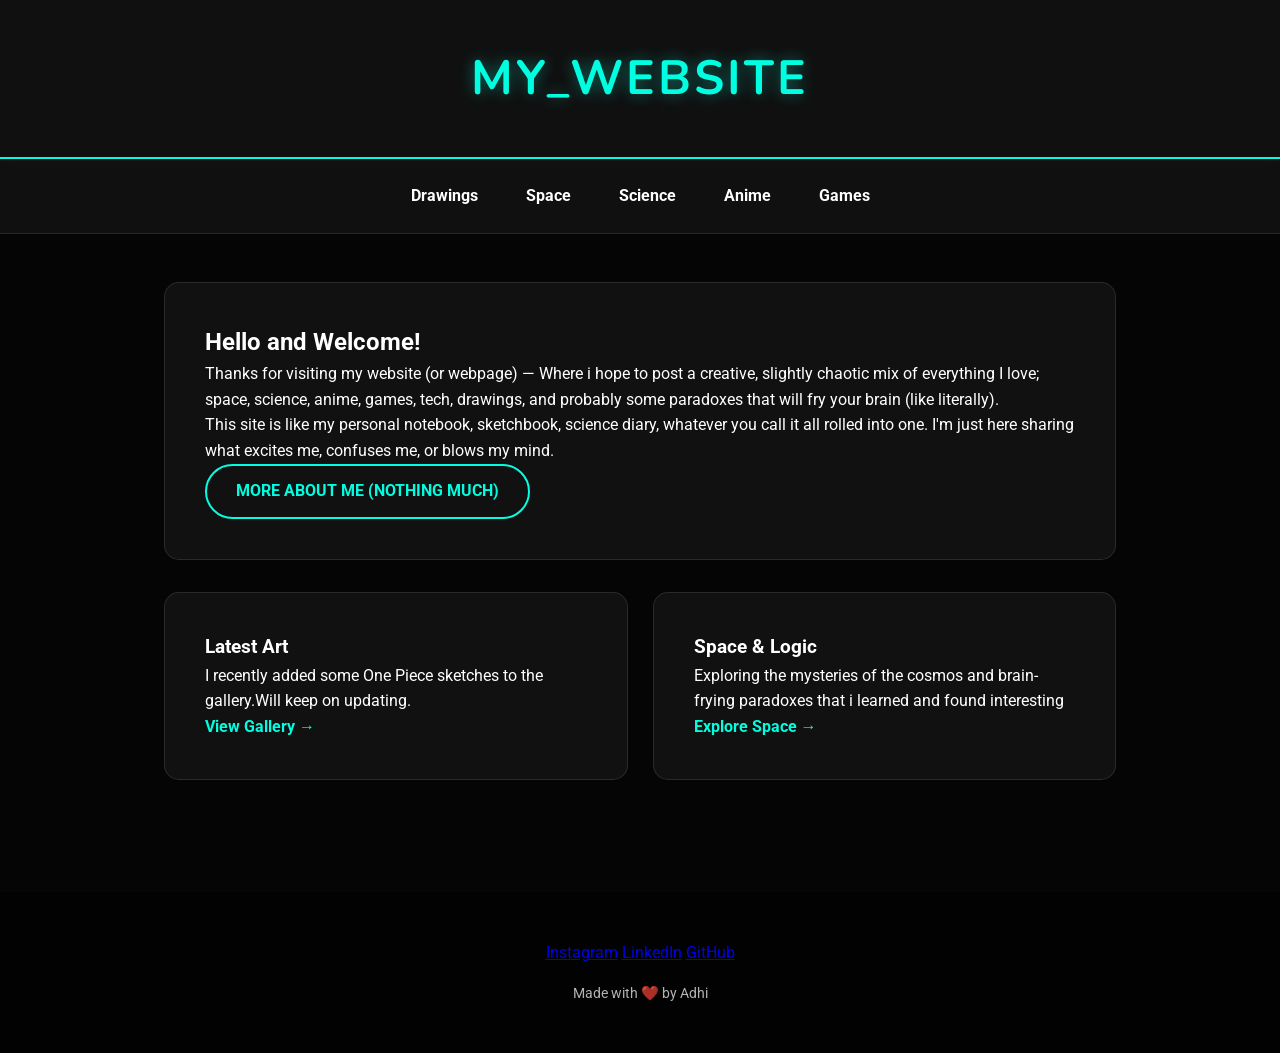
<file: index.html>
<!DOCTYPE html>
<html lang="en">
<head>
  <meta charset="UTF-8">
  <meta name="viewport" content="width=device-width, initial-scale=1.0">
  <title>My_Website | Home</title>
  <link href="https://fonts.googleapis.com/css2?family=Nunito:wght@700&family=Roboto&display=swap" rel="stylesheet">
  <link rel="stylesheet" href="style.css">

  <!-- FIXED HIGHLIGHT SCRIPT -->
  <script>
    document.addEventListener("DOMContentLoaded", () => {
      // Select all sections (boxes)
      const boxes = document.querySelectorAll('section, .fav-box, .gallery-item');

      boxes.forEach(box => {
        box.addEventListener('click', function (e) {
          e.stopPropagation();

          // Remove highlight from all other boxes
          boxes.forEach(b => b.classList.remove('selected-box'));

          // Highlight the clicked box
          this.classList.add('selected-box');
        });
      });
    });
  </script>
</head>

<body>

  <header>
    <h1>My_Website</h1>
  </header>

  <nav>
    <a href="drawings.html">Drawings</a>
    <a href="space.html">Space</a>
    <a href="science.html">Science</a>
    <a href="anime.html">Anime</a>
    <a href="games.html">Games</a>
  </nav>

  <main class="container">
    <section>
      <h2>Hello and Welcome!</h2>
      <p>
        Thanks for visiting my website (or webpage) — Where i hope to post a creative, slightly chaotic mix of everything I love;
        space, science, anime, games, tech, drawings, and probably some paradoxes that will fry your brain (like literally).
      </p>
      <p>
        This site is like my personal notebook, sketchbook, science diary, whatever you call it all rolled into one. 
        I'm just here sharing what excites me, confuses me, or blows my mind.
      </p>
      
      <a href="about.html" class="btn-primary">More About Me (Nothing much)</a>
    </section>

    <div class="grid">
      <section>
        <h3>Latest Art</h3>
        <p>I recently added some One Piece sketches to the gallery.Will keep on updating.</p>
        <a href="drawings.html" style="color: var(--primary-cyan); text-decoration: none; font-weight: bold;">View Gallery →</a>
      </section>
      
      <section>
        <h3>Space & Logic</h3>
        <p>Exploring the mysteries of the cosmos and brain-frying paradoxes that i learned and found interesting</p>
        <a href="space.html" style="color: var(--primary-cyan); text-decoration: none; font-weight: bold;">Explore Space →</a>
      </section>
    </div>
  </main>

  <footer>
    <div class="socials">
      <a href="https://www.instagram.com/adhithyan._.saji" target="_blank">Instagram</a>
      <a href="https://www.linkedin.com/in/adhithyan-saji-1a179932a" target="_blank">LinkedIn</a>
      <a href="https://github.com/adhithyan1306" target="_blank">GitHub</a>
    </div>
    <p style="margin-top: 1rem; font-size: 0.9rem; opacity: 0.7;">Made with ❤️ by Adhi</p>
  </footer>

</body>
</html>
</file>
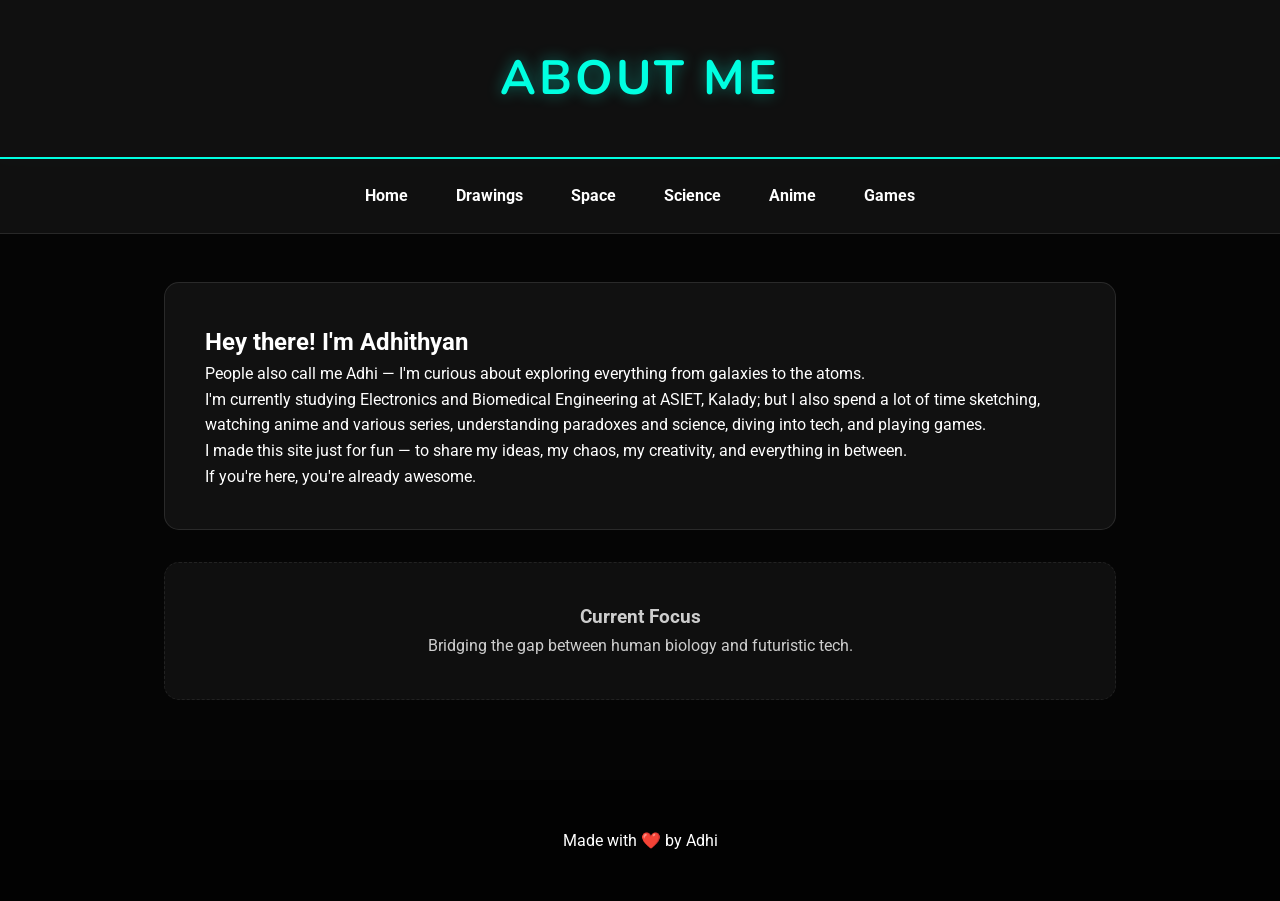
<file: about.html>
<!DOCTYPE html>
<html lang="en">
<head>
  <meta charset="UTF-8">
  <meta name="viewport" content="width=device-width, initial-scale=1.0">
  <title>About Me | My_Website</title>
  <link href="https://fonts.googleapis.com/css2?family=Nunito:wght@700&family=Roboto&display=swap" rel="stylesheet">
  <link rel="stylesheet" href="style.css">

  <script>
    document.addEventListener("DOMContentLoaded", () => {
      const boxes = document.querySelectorAll('section, .fav-box, .gallery-item');
      boxes.forEach(box => {
        box.addEventListener('click', function (e) {
          e.stopPropagation();
          boxes.forEach(b => b.classList.remove('selected-box'));
          this.classList.add('selected-box');
        });
      });
    });
  </script>
</head>

<body>

  <header>
    <h1>About Me</h1>
  </header>

  <nav>
    <a href="index.html">Home</a>
    <a href="drawings.html">Drawings</a>
    <a href="space.html">Space</a>
    <a href="science.html">Science</a>
    <a href="anime.html">Anime</a>
    <a href="games.html">Games</a>
  </nav>

  <main class="container">
    <section>
      <h2>Hey there! I'm Adhithyan</h2>
      <p>People also call me Adhi — I'm curious about exploring everything from galaxies to the atoms.</p>
      <p>I'm currently studying Electronics and Biomedical Engineering at ASIET, Kalady; but I also spend a lot of time sketching, watching anime and various series, understanding paradoxes and science, diving into tech, and playing games.</p>
      <p>I made this site just for fun — to share my ideas, my chaos, my creativity, and everything in between.</p>
      <p>If you're here, you're already awesome.</p>
    </section>

    <section style="text-align: center; border-style: dashed; opacity: 0.8;">
      <h3>Current Focus</h3>
      <p>Bridging the gap between human biology and futuristic tech.</p>
    </section>
  </main>

  <footer>
    <p>Made with ❤️ by Adhi</p>
  </footer>

</body>
</html>
</file>
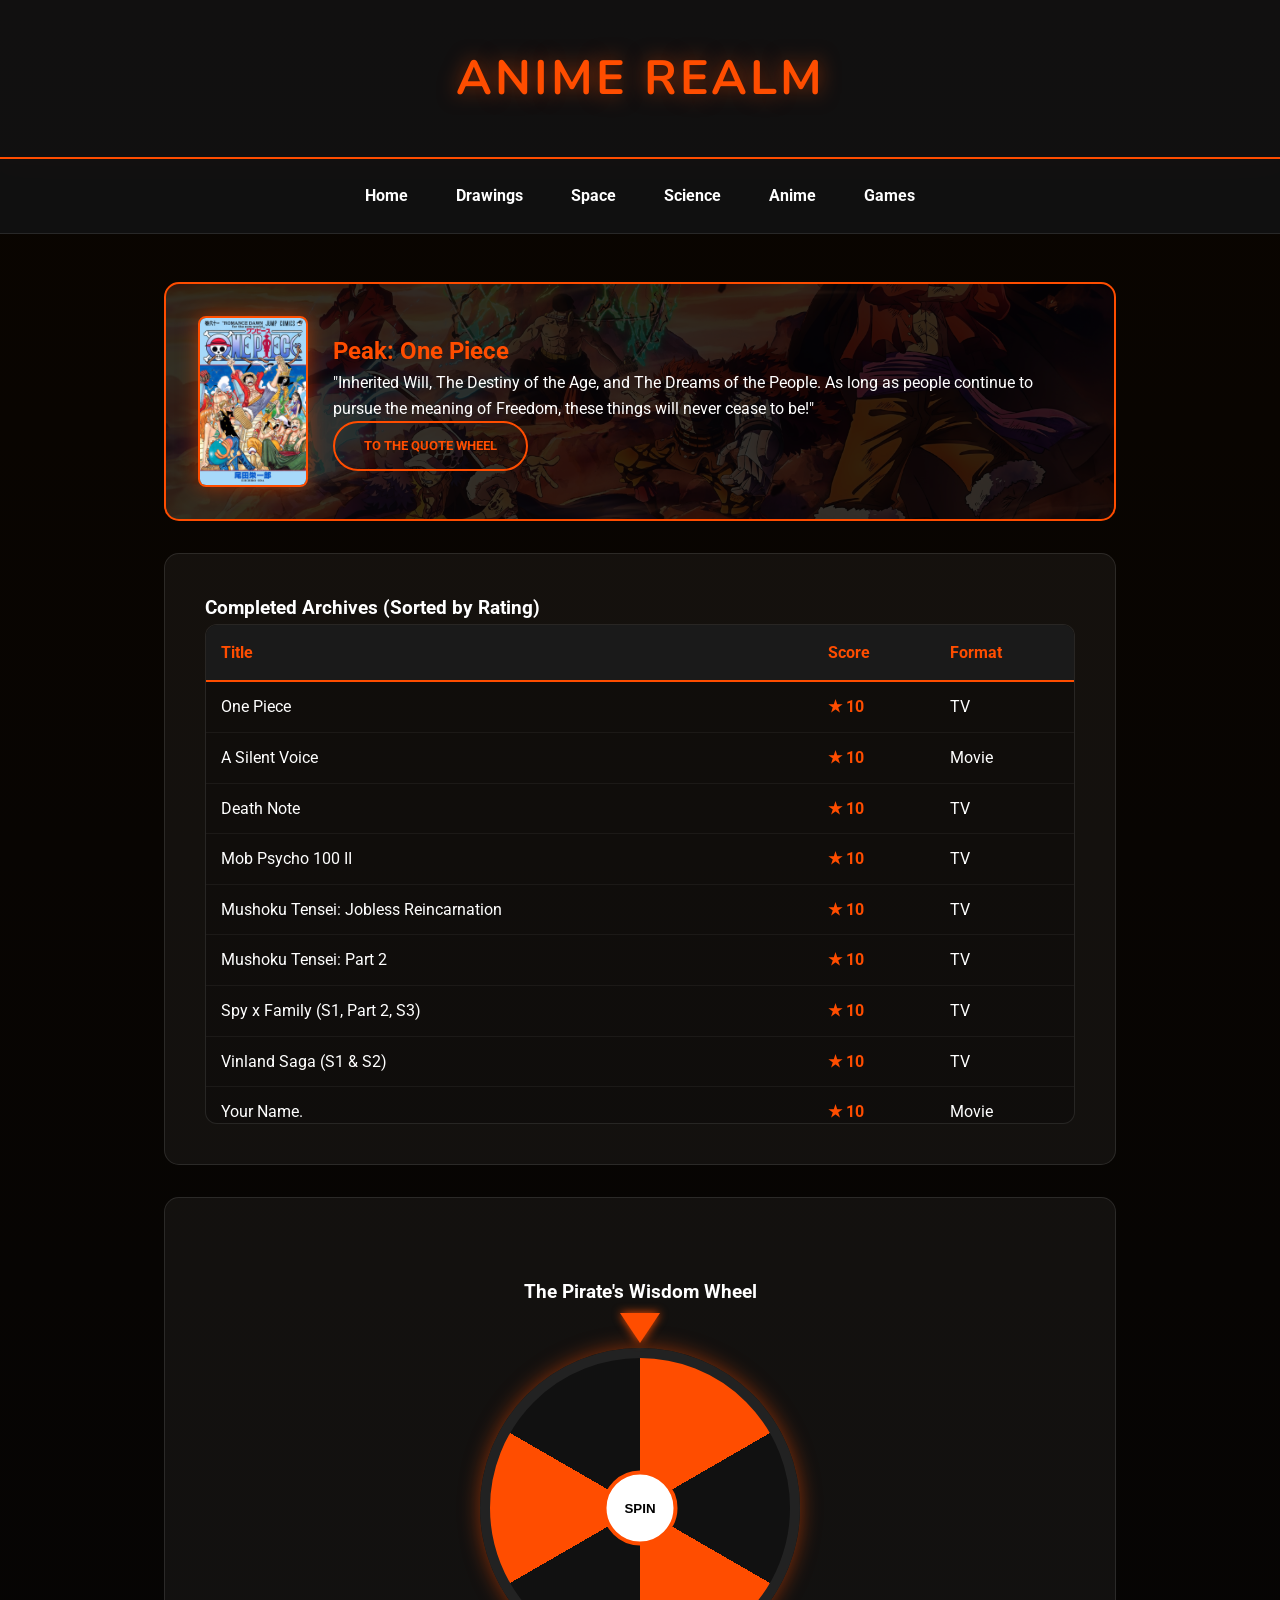
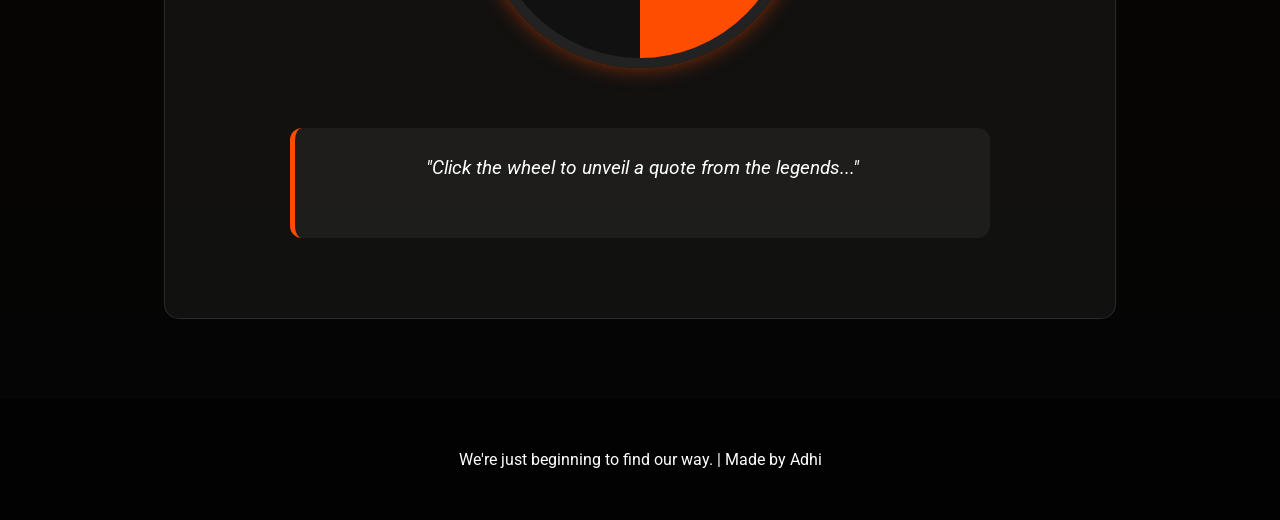
<file: anime.html>
<!DOCTYPE html>
<html lang="en">
<head>
  <meta charset="UTF-8">
  <meta name="viewport" content="width=device-width, initial-scale=1.0">
  <title>Anime Realm | My_Website</title>
  <link href="https://fonts.googleapis.com/css2?family=Nunito:wght@700&family=Roboto&display=swap" rel="stylesheet">
  <link rel="stylesheet" href="style.css">

  <style>
    /* Favorite Highlight Box */
    .fav-box {
      background: linear-gradient(rgba(0,0,0,0.8), rgba(0,0,0,0.8)),
                  url('images/collage.jpg');
      background-size: cover;
      background-position: center;
      border: 2px solid var(--primary-cyan);
      border-radius: 15px;
      padding: 2rem;
      display: flex;
      align-items: center;
      gap: 25px;
      margin-bottom: 2rem;
    }

    .fav-img {
      width: 110px;
      border-radius: 8px;
      border: 2px solid var(--primary-cyan);
      box-shadow: var(--glow);
    }

    /* Sorted Table Styles */
    .scroll-table {
      height: 500px;
      overflow-y: auto;
      border: 1px solid rgba(255,255,255,0.1);
      border-radius: 12px;
      background: rgba(0,0,0,0.2);
    }

    table {
      width: 100%;
      border-collapse: collapse;
    }

    th {
      position: sticky;
      top: 0;
      background: #1a1a1a;
      color: var(--primary-cyan);
      padding: 15px;
      text-align: left;
      z-index: 10;
      border-bottom: 2px solid var(--primary-cyan);
    }

    td {
      padding: 12px 15px;
      border-bottom: 1px solid rgba(255,255,255,0.05);
    }

    tr:hover {
      background: rgba(255, 255, 255, 0.03);
    }

    /* Quote Wheel */
    .wheel-container {
      display: flex;
      flex-direction: column;
      align-items: center;
      padding: 80px 0;
      position: relative;
    }

    .wheel-wrapper {
      position: relative;
      width: 320px;
      height: 320px;
      margin: 40px 0;
    }

    .pointer {
      position: absolute;
      top: -35px;
      left: 50%;
      transform: translateX(-50%);
      width: 0;
      height: 0;
      border-left: 20px solid transparent;
      border-right: 20px solid transparent;
      border-top: 30px solid var(--primary-cyan);
      z-index: 30;
      filter: drop-shadow(0 0 5px var(--primary-cyan));
    }

    .wheel {
      width: 100%;
      height: 100%;
      border-radius: 50%;
      border: 10px solid #222;
      background: conic-gradient(
        #ff4d00 0deg 60deg, #111 60deg 120deg,
        #ff4d00 120deg 180deg, #111 180deg 240deg,
        #ff4d00 240deg 300deg, #111 300deg 360deg
      );
      transition: transform 4s cubic-bezier(0.1, 0, 0, 1);
      box-shadow: var(--glow);
    }

    .spin-btn {
      position: absolute;
      top: 50%;
      left: 50%;
      transform: translate(-50%, -50%);
      width: 75px;
      height: 75px;
      background: #fff;
      color: #000;
      border-radius: 50%;
      border: 4px solid var(--primary-cyan);
      font-weight: bold;
      cursor: pointer;
      z-index: 35;
    }

    .quote-display {
      width: 100%;
      max-width: 700px;
      min-height: 110px;
      background: rgba(255, 255, 255, 0.05);
      border-left: 5px solid var(--primary-cyan);
      padding: 25px;
      text-align: center;
      font-style: italic;
      border-radius: 12px;
      font-size: 1.2rem;
      margin-top: 20px;
    }
  </style>

  <!-- FIXED HIGHLIGHT SCRIPT -->
  <script>
    document.addEventListener("DOMContentLoaded", () => {
      const boxes = document.querySelectorAll('section, .fav-box, .gallery-item');

      boxes.forEach(box => {
        box.addEventListener('click', function (e) {
          e.stopPropagation();
          boxes.forEach(b => b.classList.remove('selected-box'));
          this.classList.add('selected-box');
        });
      });
    });
  </script>
</head>

<body class="anime-page">

  <header>
    <h1>Anime Realm</h1>
  </header>

  <nav>
    <a href="index.html">Home</a>
    <a href="drawings.html">Drawings</a>
    <a href="space.html">Space</a>
    <a href="science.html">Science</a>
    <a href="anime.html">Anime</a>
    <a href="games.html">Games</a>
  </nav>

  <main class="container">

    <div class="fav-box">
      <img src="images/onepiece.png" class="fav-img" alt="One Piece">
      <div>
        <h2 style="color: var(--primary-cyan); margin: 0;">Peak: One Piece</h2>
        <p>
          "Inherited Will, The Destiny of the Age, and The Dreams of the People.
          As long as people continue to pursue the meaning of Freedom, these things will never cease to be!"
        </p>
        <a href="#quote-section" class="btn-primary" style="font-size: 0.8rem;">To the Quote Wheel</a>
      </div>
    </div>

    <section>
      <h3>Completed Archives (Sorted by Rating)</h3>
      <div class="scroll-table">
        <table id="anime-table">
          <thead>
            <tr>
              <th>Title</th>
              <th>Score</th>
              <th>Format</th>
            </tr>
          </thead>
          <tbody></tbody>
        </table>
      </div>
    </section>

    <section id="quote-section" class="wheel-container">
      <h3>The Pirate's Wisdom Wheel</h3>
      <div class="wheel-wrapper">
        <div class="pointer"></div>
        <div id="wheel" class="wheel"></div>
        <button class="spin-btn" onclick="spinWheel()">SPIN</button>
      </div>
      <div id="quote-text" class="quote-display">
        "Click the wheel to unveil a quote from the legends..."
      </div>
    </section>

  </main>

  <footer>
    <p>We're just beginning to find our way. | Made by Adhi</p>
  </footer>

  <script>
    const animeData = [
  {t: "One Piece", s: "10", tp: "TV"},
  {t: "A Silent Voice", s: "10", tp: "Movie"},
  {t: "Death Note", s: "10", tp: "TV"},
  {t: "Mob Psycho 100 II", s: "10", tp: "TV"},
  {t: "Mushoku Tensei: Jobless Reincarnation", s: "10", tp: "TV"},
  {t: "Mushoku Tensei: Part 2", s: "10", tp: "TV"},
  {t: "Spy x Family (S1, Part 2, S3)", s: "10", tp: "TV"},
  {t: "Vinland Saga (S1 & S2)", s: "10", tp: "TV"},
  {t: "Your Name.", s: "10", tp: "Movie"},
  {t: "Stand By Me Doraemon", s: "10", tp: "Movie"},
  {t: "Pokémon", s: "10", tp: "TV"},
  {t: "One-Punch Man S1", s: "10", tp: "TV"},
  {t: "Hell's Paradise", s: "10", tp: "TV"},
  {t: "Attack on Titan: Final Season", s: "10", tp: "TV"},
  {t: "The Apothecary Diaries Season 2", s: "10", tp: "TV"},

  {t: "Attack on Titan (S1-S3, Final P2)", s: "9", tp: "TV"},
  {t: "Blue Box", s: "9", tp: "TV"},
  {t: "The Apothecary Diaries", s: "9", tp: "TV"},
  {t: "Kaguya-sama: Love is War", s: "9", tp: "TV"},
  {t: "The Dangers in My Heart (S1 & S2)", s: "9", tp: "TV"},
  {t: "Mob Psycho 100 (I & III)", s: "9", tp: "TV"},
  {t: "Slime (S1, S2, S3)", s: "9", tp: "TV"},
  {t: "The Fragrant Flower Blooms with Dignity", s: "9", tp: "TV"},
  {t: "Classroom of the Elite II", s: "9", tp: "TV"},
  {t: "Demon Slayer (S1, Mugen Train, Swordsmith)", s: "9", tp: "TV"},
  {t: "Weathering with You", s: "9", tp: "Movie"},
  {t: "Spirited Away", s: "9", tp: "Movie"},
  {t: "Stand By Me Doraemon 2", s: "9", tp: "Movie"},

  {t: "Jujutsu Kaisen (S1 & S2)", s: "8", tp: "TV"},
  {t: "Alya Sometimes Hides Her Feelings in Russian", s: "8", tp: "TV"},
  {t: "Campfire Cooking (S1)", s: "8", tp: "TV"},
  {t: "Oshi no Ko", s: "8", tp: "TV"},
  {t: "Sakamoto Days (Part 1 & 2)", s: "8", tp: "TV"},
  {t: "My Love Story with Yamada-kun at Lv999", s: "8", tp: "TV"},
  {t: "My Dress-Up Darling", s: "8", tp: "TV"},
  {t: "The Angel Next Door Spoils Me Rotten", s: "8", tp: "TV"},
  {t: "More than a Married Couple", s: "8", tp: "TV"},

  {t: "Lookism", s: "7", tp: "ONA"},
  {t: "Bubble", s: "7", tp: "ONA"},
  {t: "Campfire Cooking S2", s: "7", tp: "TV"},
  {t: "My Happy Marriage", s: "7", tp: "TV"},
  {t: "Rent-a-Girlfriend S1", s: "7", tp: "TV"},
  {t: "Tonikawa", s: "7", tp: "TV"},
  {t: "The Slime Diaries", s: "7", tp: "TV"},
  {t: "I Got a Cheat Skill", s: "7", tp: "TV"},

  {t: "Rent-a-Girlfriend Season 2", s: "6", tp: "TV"},
  {t: "Rent-a-Girlfriend Season 3", s: "5", tp: "TV"},
  {t: "One-Punch Man Season 3", s: "5", tp: "TV"}
];


    const tableBody = document.querySelector('#anime-table tbody');
    animeData.forEach(item => {
      tableBody.innerHTML +=
        `<tr><td>${item.t}</td><td style="color:var(--primary-cyan); font-weight:bold;">★ ${item.s}</td><td>${item.tp}</td></tr>`;
    });

    const quotes = [
      "As long as I live I have infinite chances. - Luffy",
      "A man dies when he is forgotten. - Dr. Hiriluk",
      "Justice will prevail? Whoever wins becomes justice. - Doflamingo"
    ];

    let currentRotation = 0;
    function spinWheel() {
      const wheel = document.getElementById('wheel');
      const text = document.getElementById('quote-text');
      currentRotation += Math.floor(Math.random() * 360) + 2520;
      wheel.style.transform = `rotate(${currentRotation}deg)`;

      setTimeout(() => {
        text.innerHTML = `"${quotes[Math.floor(Math.random() * quotes.length)]}"`;
      }, 4000);
    }
  </script>

</body>
</html>
</file>
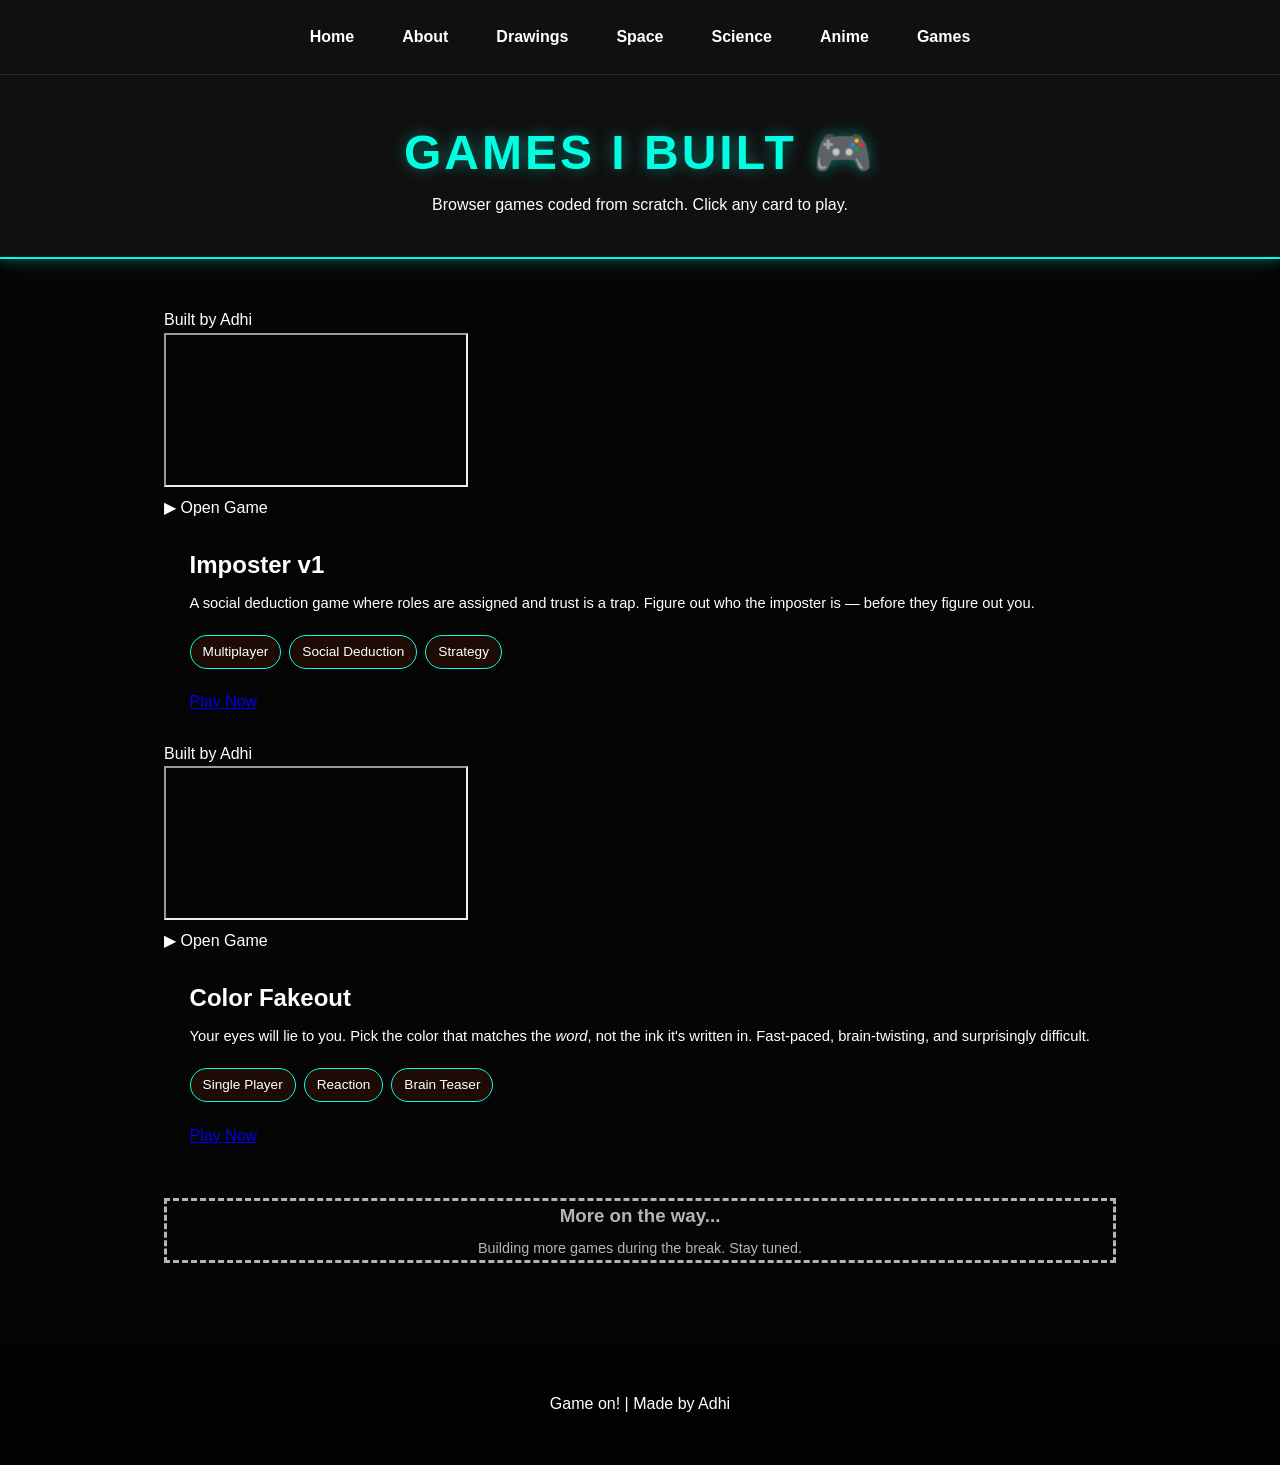
<file: games.html>
<!DOCTYPE html>
<html lang="en">
<head>
  <meta charset="UTF-8">
  <meta name="viewport" content="width=device-width, initial-scale=1.0">
  <title>Games | Adhi's Corner</title>
  <link rel="stylesheet" href="style.css">
</head>
<body class="games-page">

<nav>
  <a href="index.html">Home</a>
  <a href="about.html">About</a>
  <a href="drawings.html">Drawings</a>
  <a href="space.html">Space</a>
  <a href="science.html">Science</a>
  <a href="anime.html">Anime</a>
  <a href="games.html" class="active">Games</a>
</nav>

<header>
  <h1>Games I Built 🎮</h1>
  <p>Browser games coded from scratch. Click any card to play.</p>
</header>

<main class="container">

  <div class="grid-2">

    <!-- Imposter -->
    <div class="card reveal" style="padding:0; overflow:hidden;">
      <span class="dev-badge">Built by Adhi</span>
      <div class="game-preview">
        <iframe src="https://adhithyan1306.github.io/imposter_v1/" title="Imposter Game" loading="lazy"></iframe>
        <div class="preview-overlay" onclick="window.open('https://adhithyan1306.github.io/imposter_v1/','_blank')">
          <span class="play-hint">▶ Open Game</span>
        </div>
      </div>
      <div style="padding:1.6rem;">
        <h2 style="margin-bottom:0.5rem;">Imposter v1</h2>
        <p style="margin-bottom:1.2rem; font-size:0.92rem;">
          A social deduction game where roles are assigned and trust is a trap.
          Figure out who the imposter is — before they figure out you.
        </p>
        <div style="display:flex; flex-wrap:wrap; gap:0.5rem; margin-bottom:1.3rem;">
          <span class="tag">Multiplayer</span>
          <span class="tag">Social Deduction</span>
          <span class="tag">Strategy</span>
        </div>
        <a href="https://adhithyan1306.github.io/imposter_v1/" target="_blank" class="btn btn-solid">Play Now</a>
      </div>
    </div>

    <!-- Color Fakeout -->
    <div class="card reveal" style="padding:0; overflow:hidden; transition-delay:0.1s">
      <span class="dev-badge">Built by Adhi</span>
      <div class="game-preview">
        <iframe src="https://adhithyan1306.github.io/color-fakeout-game/" title="Color Fakeout" loading="lazy"></iframe>
        <div class="preview-overlay" onclick="window.open('https://adhithyan1306.github.io/color-fakeout-game/','_blank')">
          <span class="play-hint">▶ Open Game</span>
        </div>
      </div>
      <div style="padding:1.6rem;">
        <h2 style="margin-bottom:0.5rem;">Color Fakeout</h2>
        <p style="margin-bottom:1.2rem; font-size:0.92rem;">
          Your eyes will lie to you. Pick the color that matches the <em>word</em>,
          not the ink it's written in. Fast-paced, brain-twisting, and surprisingly difficult.
        </p>
        <div style="display:flex; flex-wrap:wrap; gap:0.5rem; margin-bottom:1.3rem;">
          <span class="tag">Single Player</span>
          <span class="tag">Reaction</span>
          <span class="tag">Brain Teaser</span>
        </div>
        <a href="https://adhithyan1306.github.io/color-fakeout-game/" target="_blank" class="btn btn-solid">Play Now</a>
      </div>
    </div>

  </div>

  <!-- More coming -->
  <div class="card reveal" style="text-align:center; margin-top:1.5rem; transition-delay:0.2s; border-style:dashed; opacity:0.7;">
    <h3>More on the way...</h3>
    <p style="margin-top:0.4rem; font-size:0.9rem;">Building more games during the break. Stay tuned.</p>
  </div>

</main>

<footer>
  <p>Game on! | Made by Adhi</p>
</footer>

<script>
  const observer = new IntersectionObserver(entries => {
    entries.forEach(e => { if (e.isIntersecting) e.target.classList.add('visible'); });
  }, { threshold: 0.1 });
  document.querySelectorAll('.reveal').forEach(el => observer.observe(el));
</script>

</body>
</html>
</file>
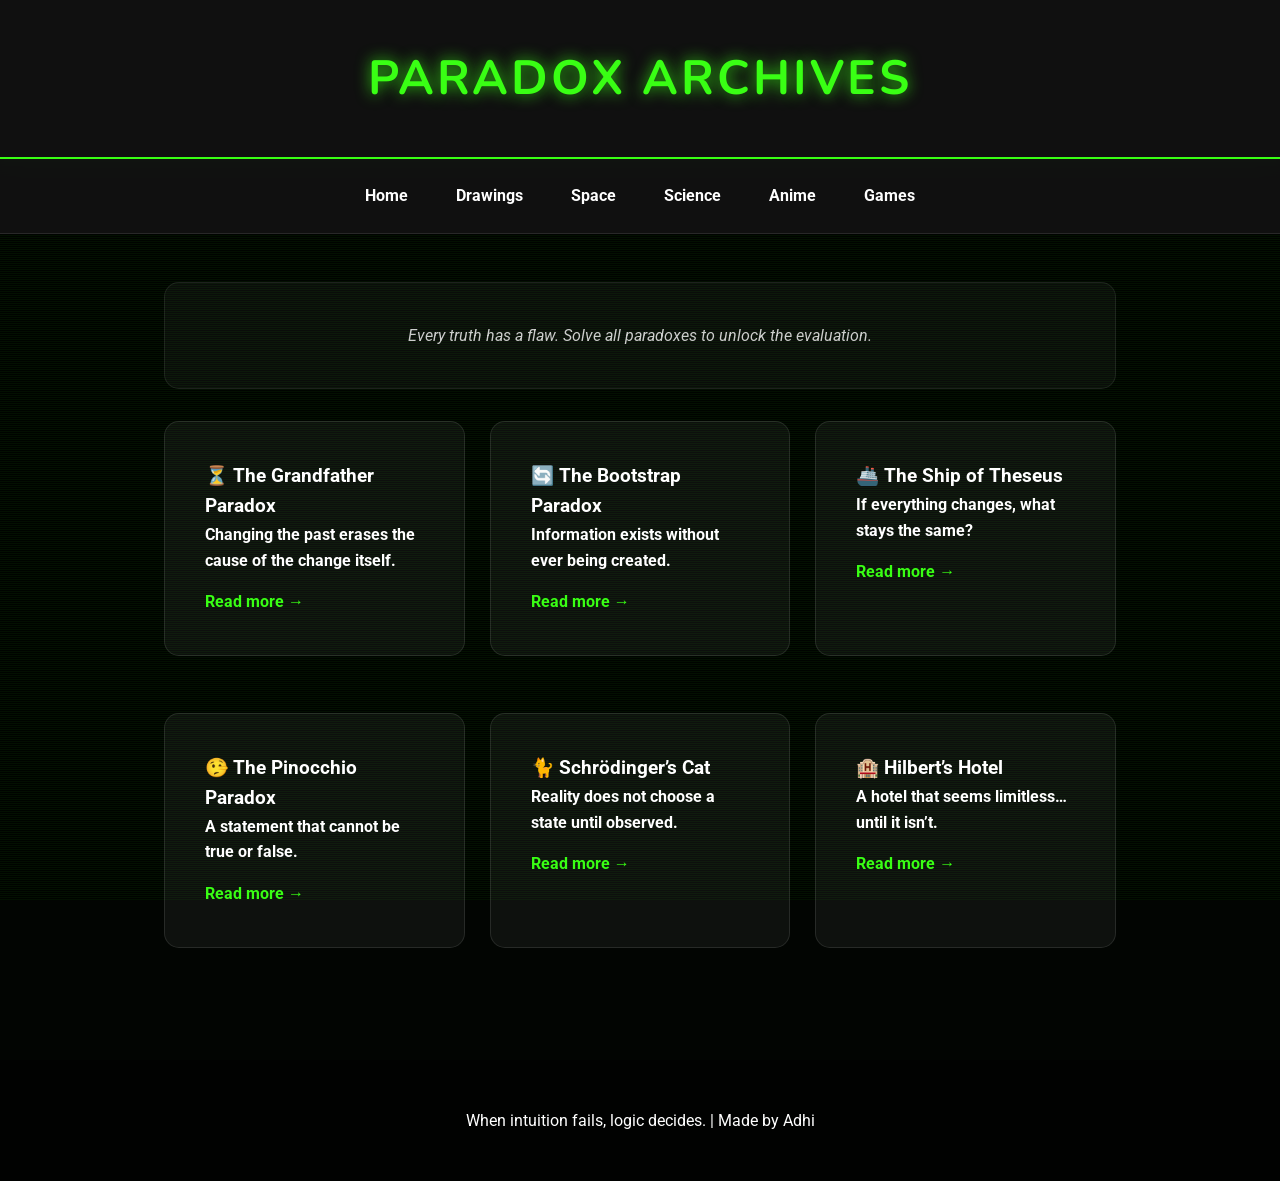
<file: paradoxes.html>
<!DOCTYPE html>
<html lang="en">
<head>
  <meta charset="UTF-8">
  <meta name="viewport" content="width=device-width, initial-scale=1.0">
  <title>Paradox Archives | My_Website</title>

  <link href="https://fonts.googleapis.com/css2?family=Nunito:wght@700&family=Roboto&display=swap" rel="stylesheet">
  <link rel="stylesheet" href="style.css">

  <style>
    /* Selection Highlight Class */
    .selected-box {
      border-color: var(--primary-cyan) !important;
      box-shadow: var(--glow), inset 0 0 15px rgba(255, 255, 255, 0.1) !important;
      transform: translateY(-5px) scale(1.01);
      background: rgba(255, 255, 255, 0.08) !important;
    }
  </style>
</head>

<body class="paradox-page">
  
  <div class="glitch-bg"></div>

  <header>
    <h1>Paradox Archives</h1>
  </header>

  <nav>
    <a href="index.html">Home</a>
    <a href="drawings.html">Drawings</a>
    <a href="space.html">Space</a>
    <a href="science.html">Science</a>
    <a href="anime.html">Anime</a>
    <a href="games.html">Games</a>
  </nav>

  <main class="container">

    <section style="text-align:center; opacity:0.8;">
      <p><em>Every truth has a flaw. Solve all paradoxes to unlock the evaluation.</em></p>
    </section>

    <div class="grid">

      <section class="paradox" data-opened="false">
        <h3>⏳ The Grandfather Paradox</h3>
        <p><strong>Changing the past erases the cause of the change itself.</strong></p>

        <div class="more">
          <p>
            If you go back in time and prevent your grandfather from meeting your grandmother,
            you are never born. But if you were never born, you could never have traveled back.
          </p>
          <p>This creates a causal loop with no consistent outcome.</p>
        </div>
        <span class="read-more">Read more →</span>
      </section>

      <section class="paradox" data-opened="false">
        <h3>🔄 The Bootstrap Paradox</h3>
        <p><strong>Information exists without ever being created.</strong></p>

        <div class="more">
          <p>
            A time traveler gives Shakespeare a copy of Hamlet.
            The play is copied, published, and centuries later bought again by the traveler.
          </p>
          <p>Who wrote Hamlet originally? The information has no origin.</p>
        </div>
        <span class="read-more">Read more →</span>
      </section>

      <section class="paradox" data-opened="false">
        <h3>🚢 The Ship of Theseus</h3>
        <p><strong>If everything changes, what stays the same?</strong></p>

        <div class="more">
          <p>
            Every plank of Theseus’s ship is replaced over time. Eventually, no original material remains.
          </p>
          <p>Your body replaces its cells every few years. Are you still the same "you"?</p>
        </div>
        <span class="read-more">Read more →</span>
      </section>

      <section class="paradox" data-opened="false">
        <h3>🤥 The Pinocchio Paradox</h3>
        <p><strong>A statement that cannot be true or false.</strong></p>

        <div class="more">
          <p>
            Pinocchio says: “My nose grows longer now.”
            If it’s true, it shouldn't grow. If it's false, it should grow, making it true.
          </p>
        </div>
        <span class="read-more">Read more →</span>
      </section>

      <section class="paradox" data-opened="false">
        <h3>🐈 Schrödinger’s Cat</h3>
        <p><strong>Reality does not choose a state until observed.</strong></p>
        
        <div class="more">
          <p>
            Until measured, a quantum system exists in a superposition of outcomes.
            The cat is mathematically alive and dead at the same time.
          </p>
        </div>
        <span class="read-more">Read more →</span>
      </section>

      <section class="paradox" data-opened="false">
        <h3>🏨 Hilbert’s Hotel</h3>
        <p><strong>A hotel that seems limitless… until it isn’t.</strong></p>

        <div class="more">
          <p>
            A hotel with infinitely many rooms can accept more guests by shifting everyone up a room (n → n+1).
          </p>
          <p><strong>Some infinities are bigger than others.</strong></p>
          <a href="https://www.youtube.com/watch?v=OxGsU8oIWjY" target="_blank" class="btn-primary" style="font-size:0.75rem;">Watch Veritasium</a>
        </div>
        <span class="read-more">Read more →</span>
      </section>

    </div>

    <section id="quiz-section" style="display:none; text-align:center;">
      <h3 style="color: #ff0000;">⚠️ Logical Evaluation</h3>
      <p>Imagine a family has two children. One of them is known to be a boy.</p>
      <p><strong>What is the probability the other child is also a boy?</strong></p>

      <div style="margin-top:1.5rem;">
        <button class="btn-primary quiz-btn" data-answer="1/2">1 / 2</button>
        <button class="btn-primary quiz-btn" data-answer="1/3">1 / 3</button>
      </div>

      <p id="quiz-result" style="margin-top:1.5rem; font-family: monospace;"></p>
    </section>

  </main>

  <footer>
    <p>When intuition fails, logic decides. | Made by Adhi</p>
  </footer>

  <script>
    const paradoxes = document.querySelectorAll(".paradox");
    const quizSection = document.getElementById("quiz-section");
    let openedCount = 0;

    // 1. Box Highlight Logic
    document.querySelectorAll("section").forEach(box => {
      box.addEventListener("click", function(e) {
        document.querySelectorAll("section").forEach(b => b.classList.remove("selected-box"));
        this.classList.add("selected-box");
      });
    });

    // 2. Read More & Unlock Quiz
    document.querySelectorAll(".read-more").forEach(btn => {
      btn.addEventListener("click", (e) => {
        e.stopPropagation(); // Prevents highlight trigger when clicking button
        const parent = btn.parentElement;
        
        if (parent.dataset.opened === "false") {
          parent.dataset.opened = "true";
          openedCount++;
        }
        
        parent.classList.toggle("open");
        btn.innerHTML = parent.classList.contains("open") ? "Read less ↑" : "Read more →";

        // Check if all are opened
        if (openedCount === paradoxes.length) {
          quizSection.style.display = "block";
          setTimeout(() => quizSection.scrollIntoView({ behavior: "smooth" }), 300);
        }
      });
    });

    // 3. Quiz Logic + Meltdown
    document.querySelectorAll(".quiz-btn").forEach(btn => {
      btn.addEventListener("click", () => {
        const result = document.getElementById("quiz-result");
        document.querySelectorAll(".quiz-btn").forEach(b => b.disabled = true);

        if (btn.dataset.answer === "1/3") {
          result.innerHTML = "ACCESS GRANTED. The probability is indeed 1/3 due to the sample space {BB, BG, GB}.";
          result.style.color = "var(--primary-cyan)";
        } else {
          // START MELTDOWN
          result.innerHTML = "LOGIC BREACH DETECTED. SYSTEM OVERHEATING... SHUTTING DOWN.";
          result.style.color = "#ff0000";
          document.body.classList.add("system-failure");

          let flicker = setInterval(() => {
            document.body.style.opacity = (document.body.style.opacity == "0") ? "1" : "0";
          }, 40);

          setTimeout(() => {
            clearInterval(flicker);
            window.location.href = "science.html";
          }, 2000);
        }
      });
    });
  </script>

</body>
</html>
</file>
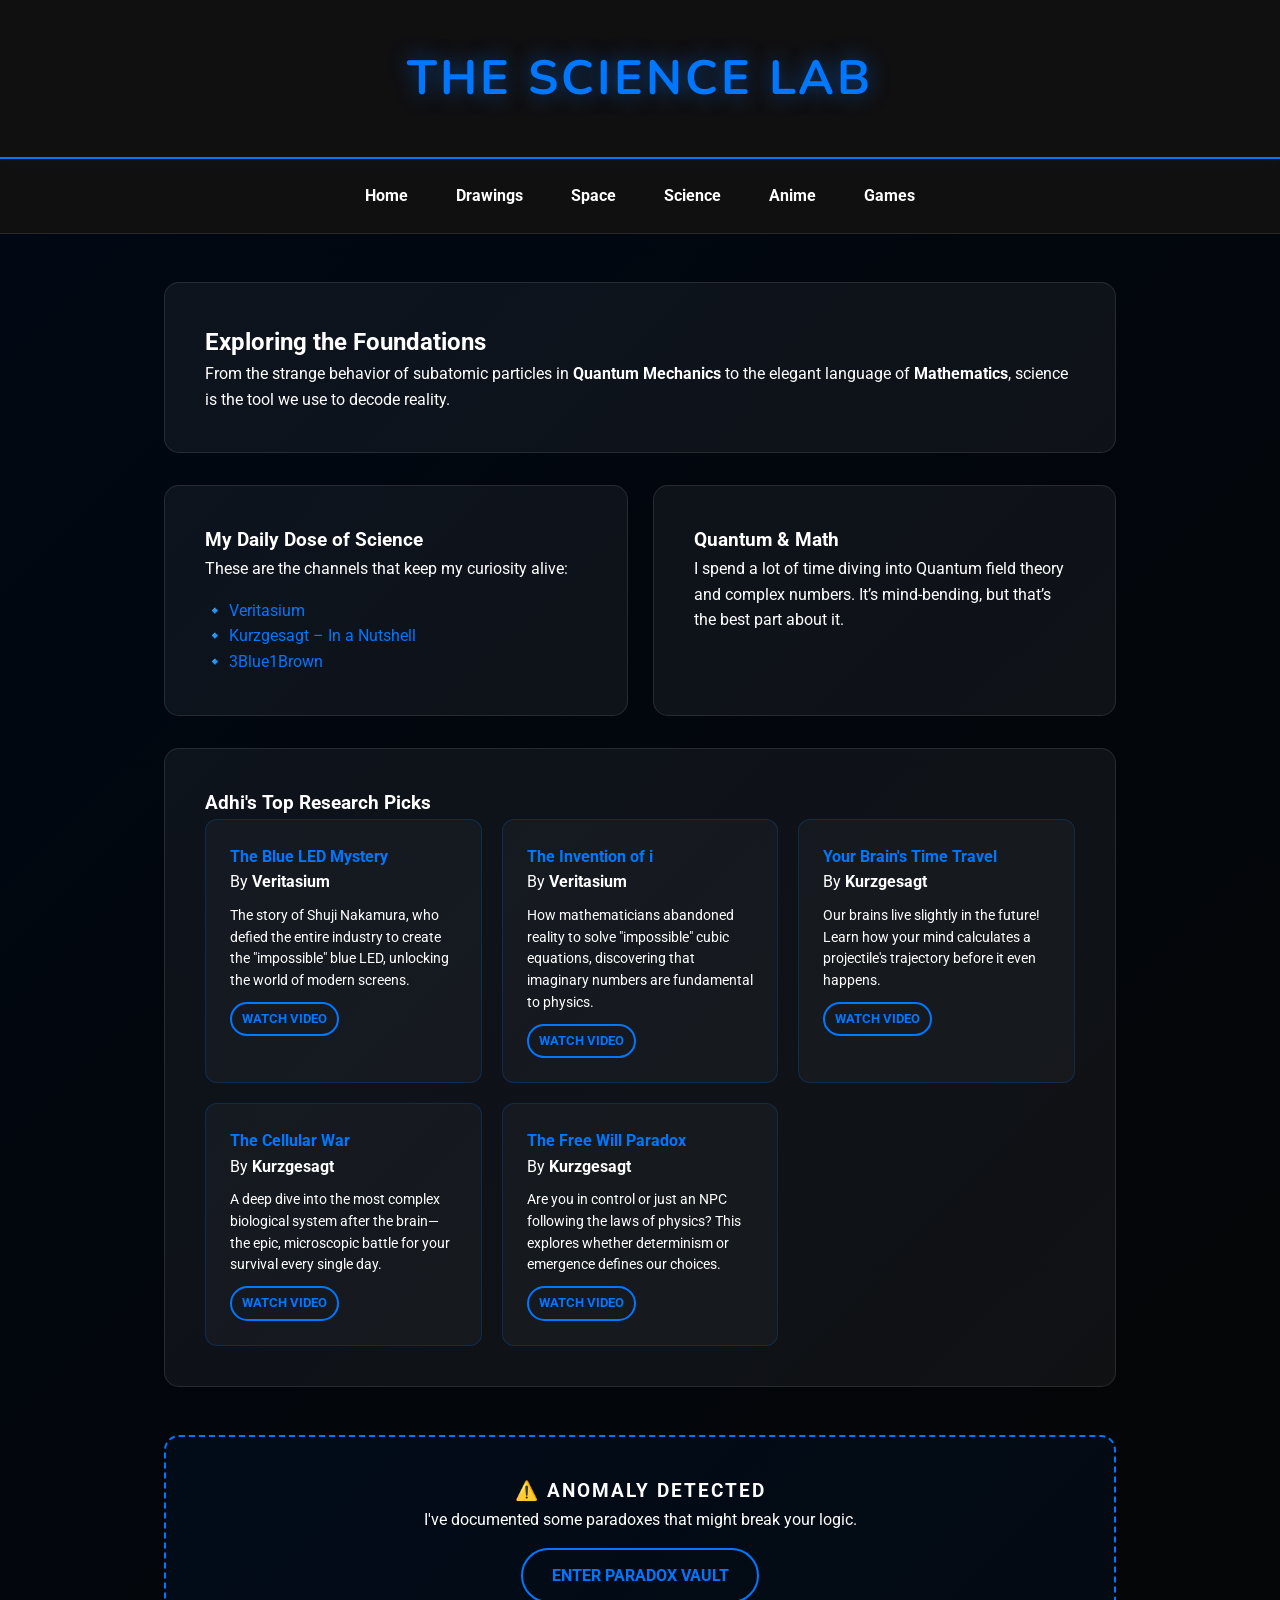
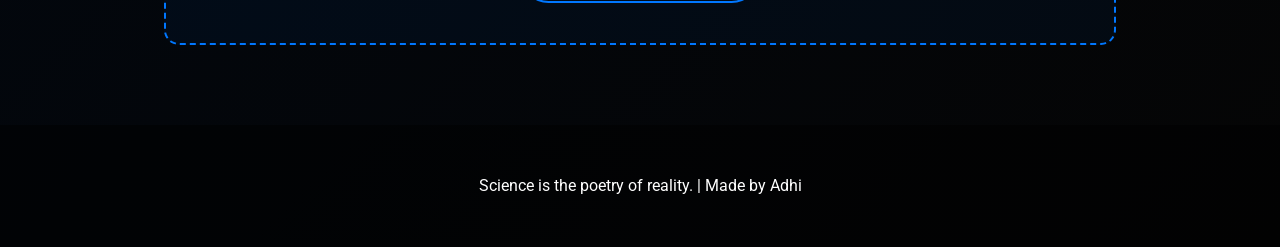
<file: science.html>
<!DOCTYPE html>
<html lang="en">
<head>
  <meta charset="UTF-8">
  <meta name="viewport" content="width=device-width, initial-scale=1.0">
  <title>Science | My_Website</title>
  <link href="https://fonts.googleapis.com/css2?family=Nunito:wght@700&family=Roboto&display=swap" rel="stylesheet">
  <link rel="stylesheet" href="style.css">

  <!-- FIXED HIGHLIGHT SCRIPT -->
  <script>
    document.addEventListener("DOMContentLoaded", () => {
      const boxes = document.querySelectorAll('section, .fav-box, .gallery-item');

      boxes.forEach(box => {
        box.addEventListener('click', function (e) {
          e.stopPropagation();
          boxes.forEach(b => b.classList.remove('selected-box'));
          this.classList.add('selected-box');
        });
      });
    });
  </script>
</head>

<body class="science-page">

  <header>
    <h1>The Science Lab</h1>
  </header>

  <nav>
    <a href="index.html">Home</a>
    <a href="drawings.html">Drawings</a>
    <a href="space.html">Space</a>
    <a href="science.html">Science</a>
    <a href="anime.html">Anime</a>
    <a href="games.html">Games</a>
  </nav>

  <main class="container">
    <section>
      <h2>Exploring the Foundations</h2>
      <p>
        From the strange behavior of subatomic particles in
        <strong>Quantum Mechanics</strong> to the elegant language of
        <strong>Mathematics</strong>, science is the tool we use to decode reality.
      </p>
    </section>

    <div class="grid">
      <section>
        <h3>My Daily Dose of Science</h3>
        <p>These are the channels that keep my curiosity alive:</p>
        <ul style="list-style: none; padding-top: 1rem;">
          <li>🔹 <a href="https://www.youtube.com/@veritasium" target="_blank" style="color: var(--primary-cyan); text-decoration: none;">Veritasium</a></li>
          <li>🔹 <a href="https://www.youtube.com/@kurzgesagt" target="_blank" style="color: var(--primary-cyan); text-decoration: none;">Kurzgesagt – In a Nutshell</a></li>
          <li>🔹 <a href="https://www.youtube.com/@3blue1brown" target="_blank" style="color: var(--primary-cyan); text-decoration: none;">3Blue1Brown</a></li>
        </ul>
      </section>

      <section>
        <h3>Quantum & Math</h3>
        <p>
          I spend a lot of time diving into Quantum field theory and complex numbers.
          It’s mind-bending, but that’s the best part about it.
        </p>
      </section>
    </div>

    <section>
      <h3>Adhi's Top Research Picks</h3>
      <div class="grid" style="grid-template-columns: repeat(auto-fit, minmax(250px, 1fr)); gap: 20px;">

        <div class="card" style="background: rgba(255,255,255,0.03); padding: 1.5rem; border-radius: 12px; border: 1px solid rgba(0, 119, 255, 0.2);">
          <h4 style="color: var(--primary-cyan);">The Blue LED Mystery</h4>
          <p>By <strong>Veritasium</strong></p>
          <p style="font-size: 0.85rem; margin: 10px 0;">
            The story of Shuji Nakamura, who defied the entire industry to create the "impossible"
            blue LED, unlocking the world of modern screens.
          </p>
          <a href="https://www.youtube.com/watch?v=AF8d72mA41M" target="_blank" class="btn-primary" style="font-size: 0.8rem; padding: 5px 10px;">Watch Video</a>
        </div>

        <div class="card" style="background: rgba(255,255,255,0.03); padding: 1.5rem; border-radius: 12px; border: 1px solid rgba(0, 119, 255, 0.2);">
          <h4 style="color: var(--primary-cyan);">The Invention of i</h4>
          <p>By <strong>Veritasium</strong></p>
          <p style="font-size: 0.85rem; margin: 10px 0;">
            How mathematicians abandoned reality to solve "impossible" cubic equations,
            discovering that imaginary numbers are fundamental to physics.
          </p>
          <a href="https://www.youtube.com/watch?v=cUzklzVXJwo" target="_blank" class="btn-primary" style="font-size: 0.8rem; padding: 5px 10px;">Watch Video</a>
        </div>

        <div class="card" style="background: rgba(255,255,255,0.03); padding: 1.5rem; border-radius: 12px; border: 1px solid rgba(0, 119, 255, 0.2);">
          <h4 style="color: var(--primary-cyan);">Your Brain's Time Travel</h4>
          <p>By <strong>Kurzgesagt</strong></p>
          <p style="font-size: 0.85rem; margin: 10px 0;">
            Our brains live slightly in the future! Learn how your mind calculates
            a projectile's trajectory before it even happens.
          </p>
          <a href="https://www.youtube.com/watch?v=wo_e0EvEZn8" target="_blank" class="btn-primary" style="font-size: 0.8rem; padding: 5px 10px;">Watch Video</a>
        </div>

        <div class="card" style="background: rgba(255,255,255,0.03); padding: 1.5rem; border-radius: 12px; border: 1px solid rgba(0, 119, 255, 0.2);">
          <h4 style="color: var(--primary-cyan);">The Cellular War</h4>
          <p>By <strong>Kurzgesagt</strong></p>
          <p style="font-size: 0.85rem; margin: 10px 0;">
            A deep dive into the most complex biological system after the brain—the epic,
            microscopic battle for your survival every single day.
          </p>
          <a href="https://www.youtube.com/watch?v=lXfEK8G8CUI" target="_blank" class="btn-primary" style="font-size: 0.8rem; padding: 5px 10px;">Watch Video</a>
        </div>

        <div class="card" style="background: rgba(255,255,255,0.03); padding: 1.5rem; border-radius: 12px; border: 1px solid rgba(0, 119, 255, 0.2);">
          <h4 style="color: var(--primary-cyan);">The Free Will Paradox</h4>
          <p>By <strong>Kurzgesagt</strong></p>
          <p style="font-size: 0.85rem; margin: 10px 0;">
            Are you in control or just an NPC following the laws of physics?
            This explores whether determinism or emergence defines our choices.
          </p>
          <a href="https://www.youtube.com/watch?v=UebSfjmQNvs" target="_blank" class="btn-primary" style="font-size: 0.8rem; padding: 5px 10px;">Watch Video</a>
        </div>

      </div>
    </section>

    <section style="text-align: center; background: rgba(0, 119, 255, 0.05); border: 2px dashed var(--primary-cyan); margin-top: 3rem;">
      <h3 style="letter-spacing: 2px;">⚠️ ANOMALY DETECTED</h3>
      <p>I've documented some paradoxes that might break your logic.</p>
    
      <a href="paradoxes.html"
         class="btn-primary"
         style="margin-top: 1rem; display: inline-block;">
        Enter Paradox Vault
      </a>
    </section>
  </main>
  <footer>
    <p>Science is the poetry of reality. | Made by Adhi</p>
  </footer>
</body>
</html>
</file>
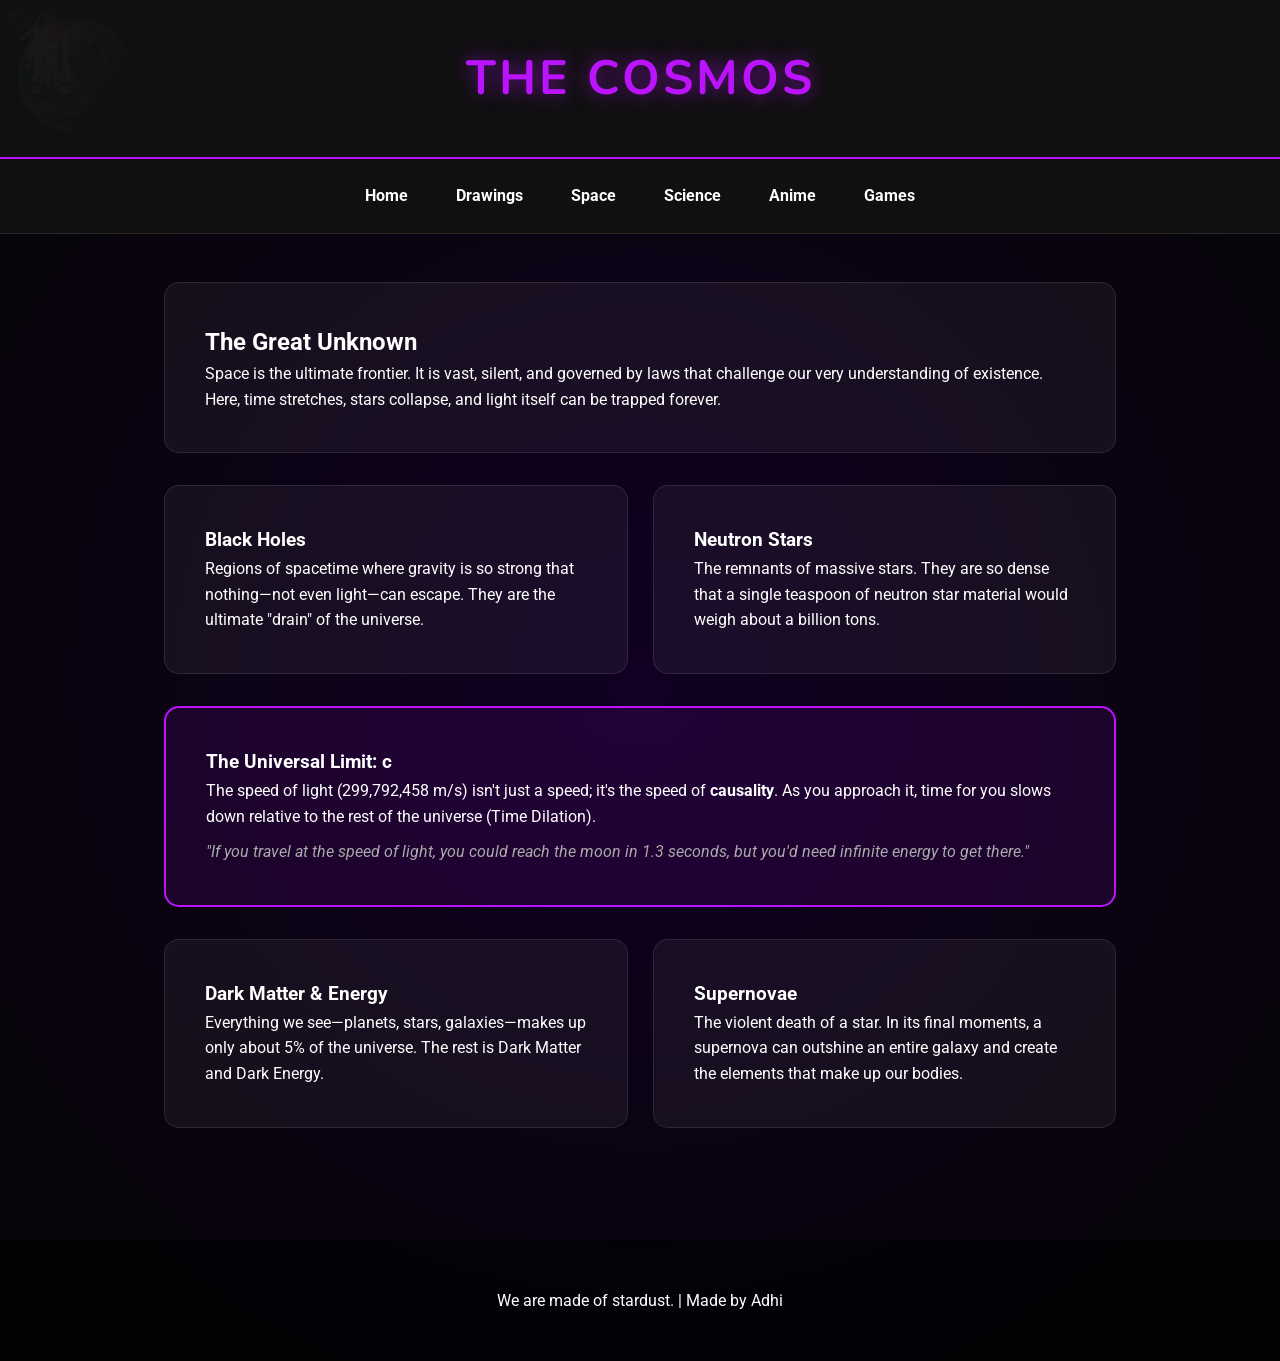
<file: space.html>
<!DOCTYPE html>
<html lang="en">
<head>
  <meta charset="UTF-8">
  <meta name="viewport" content="width=device-width, initial-scale=1.0">
  <title>The Cosmos | My_Website</title>
  <link href="https://fonts.googleapis.com/css2?family=Nunito:wght@700&family=Roboto&display=swap" rel="stylesheet">
  <link rel="stylesheet" href="style.css">

  <!-- FIXED HIGHLIGHT SCRIPT -->
  <script>
    document.addEventListener("DOMContentLoaded", () => {
      const boxes = document.querySelectorAll('section, .fav-box, .gallery-item');

      boxes.forEach(box => {
        box.addEventListener('click', function (e) {
          e.stopPropagation();
          boxes.forEach(b => b.classList.remove('selected-box'));
          this.classList.add('selected-box');
        });
      });
    });
  </script>
</head>

<body class="space-page">

  <!-- Floating Space Objects -->
  <img src="images/planet.png" class="floating-item planet-1" alt="Planet">
  <img src="images/astronaut.png" class="floating-item astronaut-1" alt="Astronaut">
  <img src="images/asteroid.png" class="floating-item asteroid" alt="Asteroid">
  <img src="images/rocket.png" class="floating-item rocket-1" alt="Rocket">

  <header>
    <h1>The Cosmos</h1>
  </header>

  <nav>
    <a href="index.html">Home</a>
    <a href="drawings.html">Drawings</a>
    <a href="space.html">Space</a>
    <a href="science.html">Science</a>
    <a href="anime.html">Anime</a>
    <a href="games.html">Games</a>
  </nav>

  <main class="container">
    <section>
      <h2>The Great Unknown</h2>
      <p>
        Space is the ultimate frontier. It is vast, silent, and governed by laws that
        challenge our very understanding of existence. Here, time stretches, stars
        collapse, and light itself can be trapped forever.
      </p>
    </section>

    <div class="grid">
      <section>
        <h3>Black Holes</h3>
        <p>
          Regions of spacetime where gravity is so strong that nothing—not even
          light—can escape. They are the ultimate "drain" of the universe.
        </p>
      </section>

      <section>
        <h3>Neutron Stars</h3>
        <p>
          The remnants of massive stars. They are so dense that a single teaspoon
          of neutron star material would weigh about a billion tons.
        </p>
      </section>
    </div>

    <section style="border: 2px solid var(--primary-cyan); background: rgba(188, 19, 254, 0.1);">
      <h3>The Universal Limit: c</h3>
      <p>
        The speed of light (299,792,458 m/s) isn't just a speed; it's the speed of
        <strong>causality</strong>. As you approach it, time for you slows down
        relative to the rest of the universe (Time Dilation).
      </p>
      <p style="margin-top: 10px; font-style: italic; color: var(--text-gray);">
        "If you travel at the speed of light, you could reach the moon in 1.3 seconds,
        but you'd need infinite energy to get there."
      </p>
    </section>

    <div class="grid">
      <section>
        <h3>Dark Matter & Energy</h3>
        <p>
          Everything we see—planets, stars, galaxies—makes up only about 5% of
          the universe. The rest is Dark Matter and Dark Energy.
        </p>
      </section>

      <section>
        <h3>Supernovae</h3>
        <p>
          The violent death of a star. In its final moments, a supernova can
          outshine an entire galaxy and create the elements that make up our bodies.
        </p>
      </section>
    </div>
  </main>

  <footer>
    <p>We are made of stardust. | Made by Adhi</p>
  </footer>

</body>
</html>
</file>
<file: style.css>
/* --- 1. GLOBAL VARIABLES & RESET --- */
:root {
  --primary-cyan: #00ffe1;
  --bg-black: #050505;
  --card-bg: rgba(255, 255, 255, 0.05);
  --nav-bg: rgba(17, 17, 17, 0.95);
  --text-white: #ffffff;
  --text-gray: #aaaaaa;
  --transition: all 0.3s ease;
  --glow: 0 0 15px rgba(0, 255, 225, 0.4);
}

* {
  margin: 0;
  padding: 0;
  box-sizing: border-box;
}

body {
  background-color: var(--bg-black);
  color: var(--text-white);
  font-family: 'Roboto', sans-serif;
  line-height: 1.6;
  min-height: 100vh;
  transition: background 0.5s ease;
}

/* --- 2. DYNAMIC THEMES --- */

/* SPACE PAGE */
body.space-page {
  --primary-cyan: #bc13fe; 
  --glow: 0 0 20px rgba(188, 19, 254, 0.6);
  background: radial-gradient(circle at center, #110022 0%, #050505 100%);
}

/* SCIENCE PAGE */
body.science-page {
  --primary-cyan: #0077ff;
  --glow: 0 0 20px rgba(0, 119, 255, 0.5);
  background: linear-gradient(135deg, #000814 0%, #050505 100%);
}

/* ANIME PAGE */
body.anime-page {
  --primary-cyan: #ff4d00;
  --glow: 0 0 20px rgba(255, 77, 0, 0.5);
  background: linear-gradient(180deg, #0a0500 0%, #050505 100%);
}

/* DRAWINGS PAGE */
body.drawings-page {
  --primary-cyan: #ffffff; 
  --glow: 0 0 15px rgba(255, 255, 255, 0.3);
  background-color: #0a0a0a;
}

/* --- 3. HEADER & NAVIGATION --- */
header {
  background-color: var(--nav-bg);
  padding: 2.5rem 1rem;
  text-align: center;
  border-bottom: 2px solid var(--primary-cyan);
  box-shadow: var(--glow);
}

header h1 {
  font-family: 'Nunito', sans-serif;
  font-size: 3rem;
  color: var(--primary-cyan);
  text-transform: uppercase;
  letter-spacing: 3px;
  text-shadow: var(--glow);
}

nav {
  background-color: var(--nav-bg);
  position: sticky;
  top: 0;
  display: flex;
  justify-content: center;
  flex-wrap: wrap;
  gap: 1.5rem;
  padding: 1.2rem;
  z-index: 1000;
  backdrop-filter: blur(10px);
  border-bottom: 1px solid rgba(255, 255, 255, 0.1);
}

nav a {
  color: var(--text-white);
  text-decoration: none;
  font-weight: bold;
  transition: var(--transition);
  padding: 5px 12px;
}

nav a:hover {
  color: var(--primary-cyan);
  text-shadow: var(--glow);
}

/* --- 4. LAYOUT & GRID --- */
.container {
  max-width: 1000px;
  margin: 3rem auto;
  padding: 0 1.5rem;
}

section {
  background: var(--card-bg);
  padding: 2.5rem;
  border-radius: 15px;
  border: 1px solid rgba(255, 255, 255, 0.1);
  margin-bottom: 2rem;
  transition: var(--transition);
}

.grid {
  display: grid;
  grid-template-columns: repeat(auto-fit, minmax(300px, 1fr));
  gap: 25px;
}

.btn-primary {
  display: inline-block;
  color: var(--primary-cyan);
  border: 2px solid var(--primary-cyan);
  padding: 0.8rem 1.8rem;
  border-radius: 30px;
  text-decoration: none;
  font-weight: bold;
  transition: var(--transition);
  text-transform: uppercase;
}

.btn-primary:hover {
  background: var(--primary-cyan);
  color: #000;
  box-shadow: var(--glow);
}

/* --- 5. DRAWINGS GALLERY (Smooth & Clean) --- */
.drawings-page .gallery-item {
  background: #151515;
  border: 1px solid #333;
  padding: 12px;
  border-radius: 15px;
  transition: var(--transition);
  overflow: hidden;
}

.drawings-page .gallery-item img {
  width: 100%;
  height: 250px;
  object-fit: cover;
  border-radius: 10px;
  cursor: pointer;
  transition: var(--transition);
}

.drawings-page .gallery-item:hover {
  border-color: #ffffff;
  transform: translateY(-8px);
  box-shadow: 0 10px 25px rgba(255, 255, 255, 0.1);
}

.drawings-page .gallery-item p {
  color: #888;
  font-family: 'Nunito', sans-serif;
  margin-top: 10px;
  text-transform: uppercase;
  text-align: center;
  font-size: 0.85rem;
}

/* --- 6. LIGHTBOX --- */
#lightbox {
  position: fixed;
  top: 0; left: 0; width: 100%; height: 100%;
  background: rgba(0,0,0,0.95);
  display: none;
  justify-content: center;
  align-items: center;
  z-index: 2000;
}

#lightbox img {
  max-width: 85%;
  max-height: 85%;
  border: 2px solid var(--primary-cyan);
  border-radius: 10px;
}

/* --- 7. SPACE PAGE ANIMATIONS (Fixed Motion) --- */
.floating-item {
  position: fixed !important;
  z-index: -1;
  opacity: 0.5;
  pointer-events: none;
}

@keyframes screen-wander {
  0%   { top: 15%; left: 10%; transform: rotate(0deg); }
  25%  { top: 40%; left: 70%; transform: rotate(15deg); }
  50%  { top: 75%; left: 30%; transform: rotate(-10deg); }
  75%  { top: 20%; left: 60%; transform: rotate(5deg); }
  100% { top: 15%; left: 10%; transform: rotate(0deg); }
}

@keyframes rocket-flight {
  0%   { bottom: -15%; left: -15%; transform: rotate(45deg); }
  100% { bottom: 115%; left: 115%; transform: rotate(45deg); }
}

/* Restoring motions to all space objects */
.planet-1 { width: 150px; animation: screen-wander 60s linear infinite !important; }
.astronaut-1 { width: 80px; animation: screen-wander 45s ease-in-out infinite reverse !important; }
.asteroid { width: 40px; animation: screen-wander 35s linear infinite !important; animation-delay: -10s; }
.rocket-1 { width: 100px; animation: rocket-flight 25s linear infinite !important; }

/* --- 8. MISC (Tags & Glitch) --- */
.tag {
  background: rgba(255, 77, 0, 0.1);
  border: 1px solid var(--primary-cyan);
  padding: 5px 12px;
  border-radius: 20px;
  font-size: 0.85rem;
}

.science-page .btn-primary:hover {
  animation: glitch 0.3s cubic-bezier(.25,.46,.45,.94) both infinite;
}

@keyframes glitch {
  0% { transform: translate(0); }
  20% { transform: translate(-2px, 2px); }
  40% { transform: translate(-2px, -2px); }
  60% { transform: translate(2px, 2px); }
  80% { transform: translate(2px, -2px); }
  100% { transform: translate(0); }
}

footer {
  margin-top: 5rem;
  padding: 3rem 1rem;
  text-align: center;
  background-color: rgba(0, 0, 0, 0.5);
}

/* --- SELECTION HIGHLIGHT --- */
.selected-box {
  border-color: var(--primary-cyan) !important;
  box-shadow: var(--glow), inset 0 0 10px rgba(255, 255, 255, 0.1) !important;
  transform: scale(1.01); /* Subtle "pop" when selected */
  background: rgba(255, 255, 255, 0.08) !important;
}

/* Make sure sections have a transition so the highlight is smooth */
section {
  transition: all 0.3s ease;
  cursor: pointer;
}

/* --- 🧪 PARADOX PAGE (NEON & SUBTLE IDLE GLITCH) --- */

body.paradox-page {
  --primary-cyan: #39ff14; 
  --glow: 0 0 15px rgba(57, 255, 20, 0.8);
  background-color: #020502;
  overflow-x: hidden;
}

/* 1. THE IDLE BACKGROUND */
.glitch-bg {
  position: fixed;
  inset: 0;
  z-index: -1;
  background: #000;
}

/* Suble Scan-lines (The "TV" texture) */
.glitch-bg::before {
  content: "";
  position: absolute;
  inset: 0;
  background: linear-gradient(
    rgba(18, 16, 16, 0) 50%, 
    rgba(0, 0, 0, 0.25) 50%
  ), 
  linear-gradient(
    90deg, 
    rgba(255, 0, 0, 0.03), 
    rgba(0, 255, 0, 0.01), 
    rgba(0, 0, 255, 0.03)
  );
  background-size: 100% 4px, 3px 100%;
  pointer-events: none;
}

/* The Subtle Tear (Jumps only occasionally) */
/* --- 🧪 ALWAYS-ACTIVE IDLE GLITCH --- */

.glitch-bg {
  position: fixed;
  inset: 0;
  background: #000;
  z-index: -1;
  overflow: hidden;
}

/* Creating the constant 'static' lines */
.glitch-bg::before {
  content: "";
  position: absolute;
  inset: 0;
  background: repeating-linear-gradient(
    0deg,
    rgba(57, 255, 20, 0.05) 0px,
    rgba(57, 255, 20, 0.05) 1px,
    transparent 1px,
    transparent 2px
  );
  z-index: 1;
  pointer-events: none;
}

/* The jumping 'tear' effect that is always active */
.glitch-bg::after {
  content: "";
  position: absolute;
  inset: 0;
  background: rgba(57, 255, 20, 0.02);
  /* This creates the jagged, snapping movement you want */
  animation: idle-snapping 4s steps(1) infinite;
  opacity: 0.6;
}

/* Hard snaps and horizontal shifts */
@keyframes idle-snapping {
  0%, 10% { transform: translate(0); clip-path: inset(0 0 0 0); }
  11% { transform: translate(-5px, 2px); clip-path: inset(10% 0 85% 0); }
  13% { transform: translate(5px, -2px); clip-path: inset(80% 0 5% 0); }
  15% { transform: translate(0); clip-path: inset(0 0 0 0); }
  45% { transform: translate(2px, 2px); clip-path: inset(40% 0 40% 0); }
  46% { transform: translate(0); }
  88% { transform: translate(-8px, -1px); clip-path: inset(20% 0 75% 0); }
  90% { transform: translate(0); }
}

/* SYSTEM FAILURE (Wrong Answer) - Keep this violent */
.system-failure .glitch-bg {
  background: #200 !important;
}

.system-failure .glitch-bg::after {
  background: rgba(255, 0, 0, 0.2);
  /* Speeds up to total chaos when failing */
  animation: idle-snapping 0.1s infinite;
  opacity: 1;
}

/* 2. WRONG ANSWER (The Meltdown - Kept Violent) */
.system-failure {
  animation: shake 0.15s infinite;
}

.system-failure .glitch-bg {
  background: #200 !important;
}

.system-failure .glitch-bg::after {
  opacity: 1;
  background: rgba(255, 255, 255, 0.1);
  box-shadow: -15px 0 red, 15px 0 blue;
  /* Meltdown uses a very fast animation (0.1s) */
  animation: meltdown-glitch 0.1s infinite;
}

@keyframes meltdown-glitch {
  0% { clip-path: inset(10% 0 30% 0); transform: translateX(-15px); }
  50% { clip-path: inset(50% 0 10% 0); transform: translateX(15px); }
  100% { clip-path: inset(20% 0 60% 0); transform: translateX(-15px); }
}

@keyframes shake {
  0% { transform: translate(3px, 3px); }
  50% { transform: translate(-3px, -3px); }
  100% { transform: translate(3px, 3px); }
}

/* Content logic - remains the same */
.paradox .more { display: none; margin-top: 1rem; color: var(--text-gray); border-top: 1px solid rgba(57, 255, 20, 0.2); padding-top: 10px; }
.paradox.open .more { display: block; }
.read-more { display: inline-block; margin-top: 1rem; color: var(--primary-cyan); cursor: pointer; font-weight: bold; }
</file>
